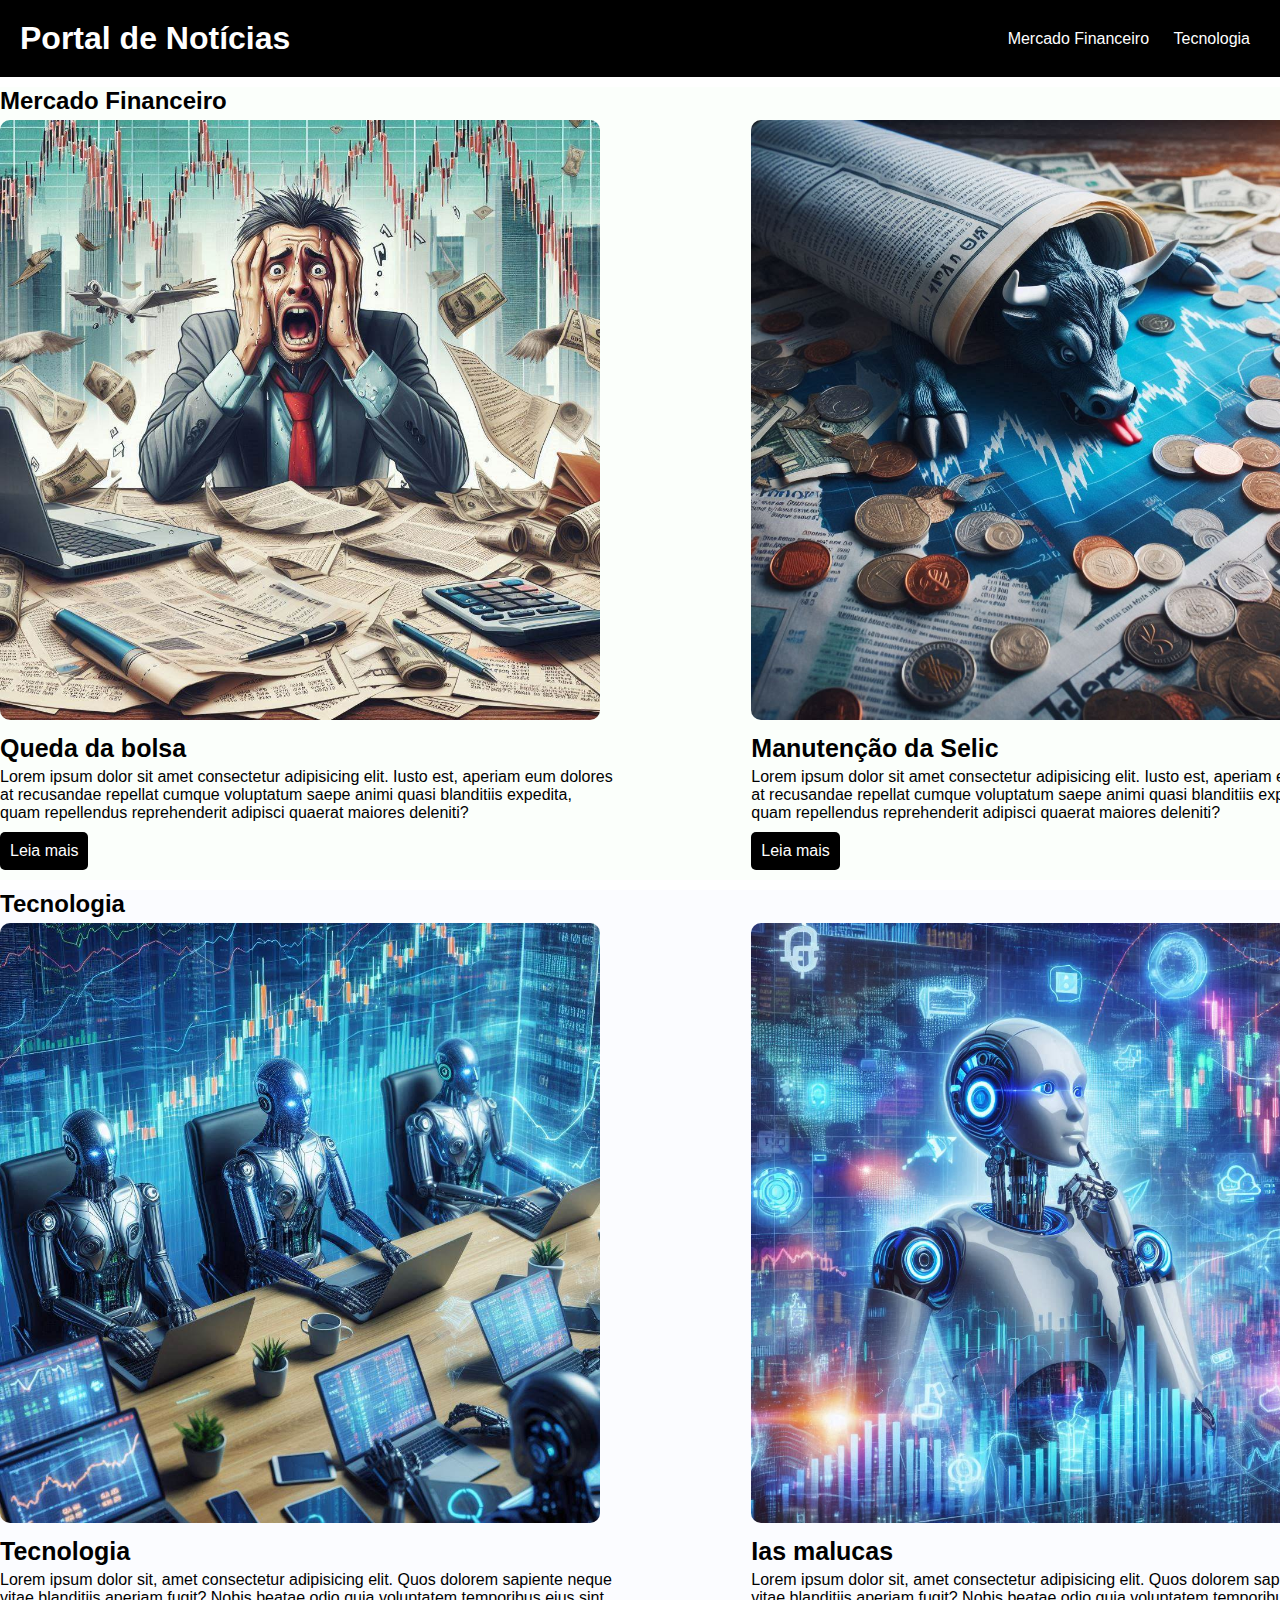
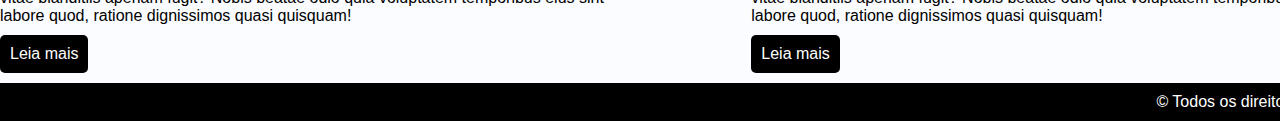
<file: index.html>
<!DOCTYPE html>
<html lang="pt-br">
<head>
    <meta charset="UTF-8">
    <meta name="viewport" content="width=device-width, initial-scale=1.0">
    <title>Cadastro</title>
    <link rel="stylesheet" type="text/css" href="./style.css">
</head>

<body>
    <header>
        <div class="container">
            <h1>Portal de Notícias</h1>
            <nav>
                <ol>
                    <li><a href="#economy">Mercado Financeiro</a></li>
                    <li><a href="#tecnology">Tecnologia</a></li>
                </ol>
            </nav>
        </div>
    </header>
    <main>
        <section id="economy">
            <div class="container">
                <header>
                    <h2>Mercado Financeiro</h2>
                </header>
                <div class="articles">
                    <article>
                        <img src="media_m4/mercado_financeiro.jpeg">
                        <header>
                            <h3>Queda da bolsa</h3>
                        </header>
                        <p>
                            Lorem ipsum dolor sit amet consectetur adipisicing elit. Iusto est, aperiam eum dolores at recusandae repellat cumque voluptatum saepe animi quasi blanditiis expedita, quam repellendus reprehenderit adipisci quaerat maiores deleniti?
                        </p>
                        <a href="#">Leia mais</a>
                    </article>
                    <article>
                        <img src="media_m4/mercado_financeiro2.jpeg">
                        <header>
                            <h3>Manutenção da Selic</h3>
                        </header>
                        <p>
                            Lorem ipsum dolor sit amet consectetur adipisicing elit. Iusto est, aperiam eum dolores at recusandae repellat cumque voluptatum saepe animi quasi blanditiis expedita, quam repellendus reprehenderit adipisci quaerat maiores deleniti?
                        </p>
                        <a href="#">Leia mais</a>
                    </article>
                </div> 
            </div>
        </section>
        <section id="tecnology">
            <div class="container">
                <header>
                    <h2>Tecnologia</h2>
                </header>
                <div class="articles">
                    <article>
                        <img src="media_m4/tecnologia.jpeg">
                        <header>
                            <h3>Tecnologia</h3>
                        </header>
                        <p>
                            Lorem ipsum dolor sit, amet consectetur adipisicing elit. Quos dolorem sapiente neque vitae blanditiis aperiam fugit? Nobis beatae odio quia voluptatem temporibus eius sint labore quod, ratione dignissimos quasi quisquam!
                        </p>
                        <a href="#">Leia mais</a>
                    </article>
                    <article>
                        <img src="media_m4/tecnologia2.jpeg">
                        <header>
                            <h3>Ias malucas</h3>
                        </header>
                        <p>
                            Lorem ipsum dolor sit, amet consectetur adipisicing elit. Quos dolorem sapiente neque vitae blanditiis aperiam fugit? Nobis beatae odio quia voluptatem temporibus eius sint labore quod, ratione dignissimos quasi quisquam!
                        </p>
                        <a href="#">Leia mais</a>
                    </article>
                </div>
            </div>
        </section>
    </main>
    <section class="foot">
        <div class="container">
            <footer id="footer_">
                &copy; Todos os direitos reservados
            </footer>
        </div>
    </section>
</body>
</html>
</file>
<file: style.css>
* {
    box-sizing: border-box;
    margin: 0;
    padding: 0;
    font-family: Arial, Helvetica, sans-serif;
}

body {
    background-color: white;
    color: black;
}

.container {
    width: 1366px;
    margin: 0 auto;
}

header li, a {
    display: inline;
    padding: 5px;
    color: white;
    text-decoration: none;
}

header a:hover {
    text-decoration: underline;
    font-size: large;
    transition-duration: 0.5s;
}

.articles article img:hover {
    border-radius: 50px;
    transition-duration: 1s;
}

.articles article a:hover {
    border-radius: 25px;
    transition-duration: 1s;
}

header .container {
    display: flex;
    justify-content: space-between;
    align-items: center;
}

body > header {
    display: flex;
    background-color: black;
    color: white;
    padding: 20px;
}

header h2 {
    margin: 10px 0 5px 0;
    font-size: 20p;
}

header h3 {
    margin: 10px 0 5px 0;
    font-size: 25px;
}

#economy {
    background-color: rgba(215, 255, 215, 0.1);
}

#tecnology {
    background-color: rgba(215, 226, 255, 0.1);
}

.articles {
    display: flex;
    flex-wrap: wrap;
    justify-content: space-between;
}

.articles article img {
    height: 600px;
    border-radius: 10px;
}

.articles article {
    width: 45%;
}

.articles a {
    background-color: black;
    color: white;
    display: inline-block;
    margin-top: 10px;
    margin-bottom: 10px;
    padding: 10px;
    border-radius: 5px;
    text-decoration: none;
}

.foot {
    background-color: black;
    color: white;
    padding: 10px;
}

#footer_ {
    display: flex;
    flex-wrap: wrap;
    justify-content: end;
}

.foot #footer_:active {
    display: none;
}
</file>
